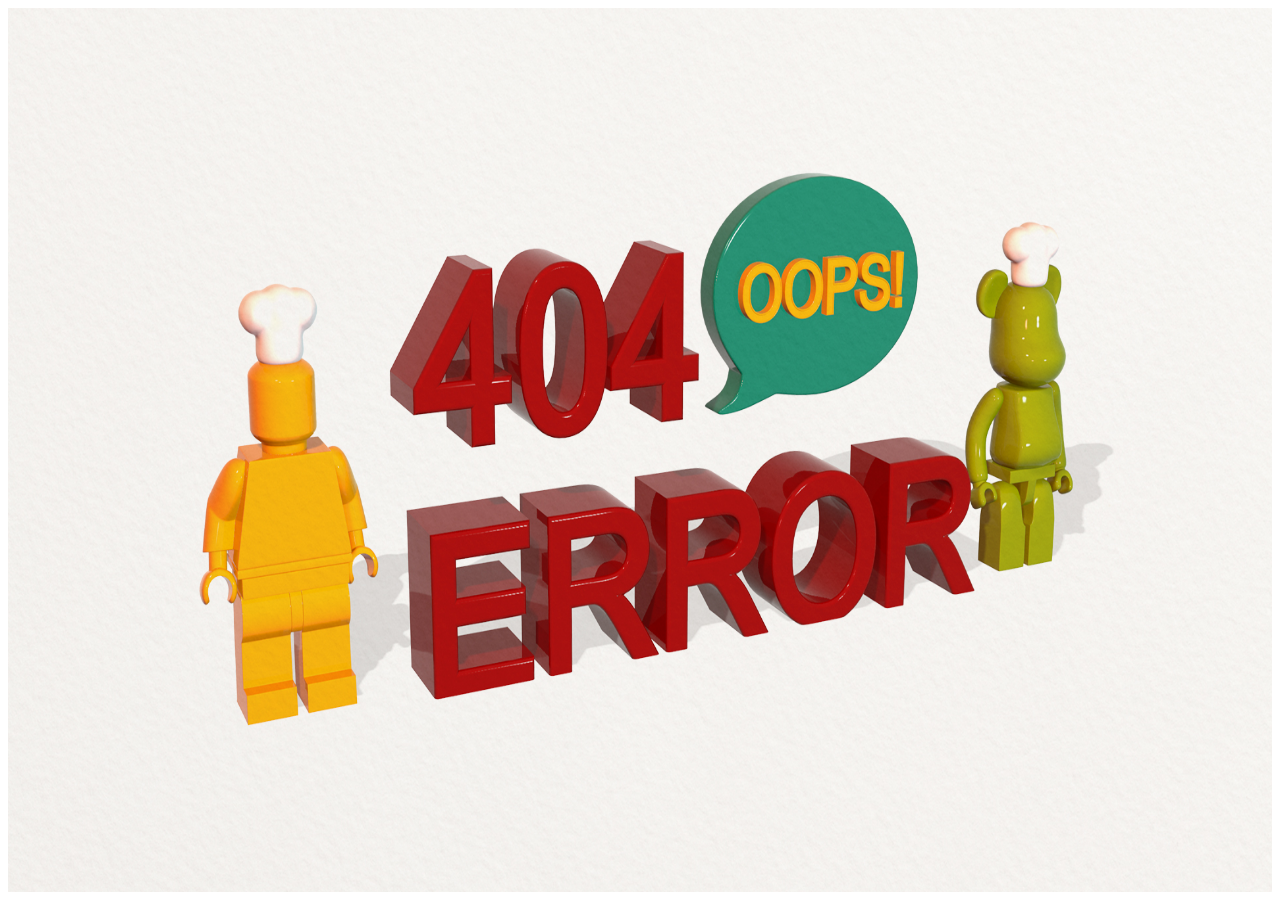
<file: errorPage.html>
<html>
<head>
<meta http-equiv="Content-Type" content="text/html; charset=UTF-8">
<title>Error</title>

</head>
<body>

<form action="error">
	<img alt="" src="images/error.jpg" width=100% height=100%>
</form>
</body>
</html>
</file>
